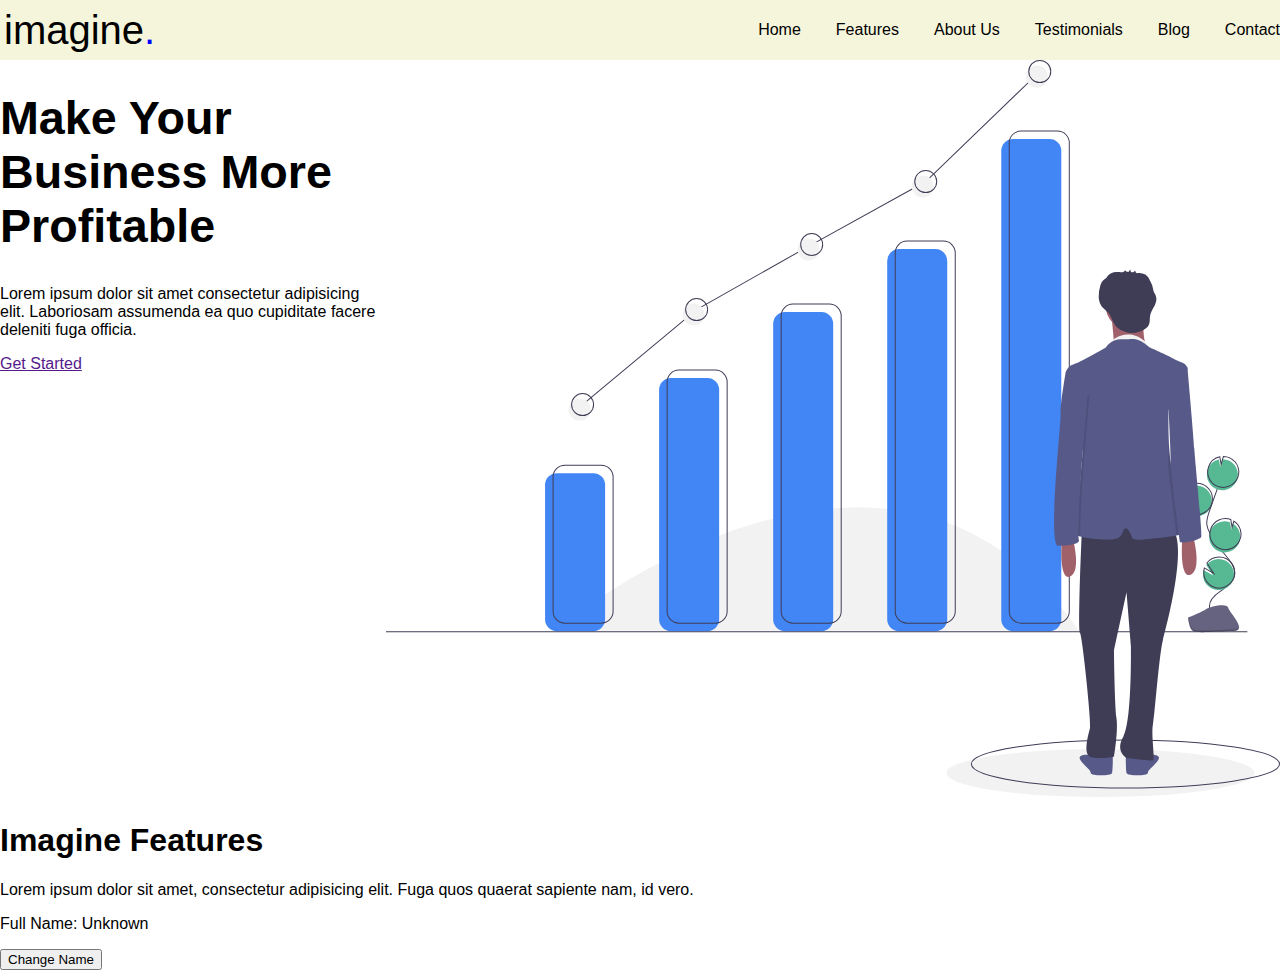
<file: public/index.html>
<!DOCTYPE html>
<html lang="en">
<head>
    <meta charset="UTF-8">
    <meta name="viewport" content="width=device-width, initial-scale=1.0">
    <title>Imagine</title>
   <link rel="stylesheet" href="./css/style.css">
   <script src="./js/script.js" defer></script> 
</head>
<body>
    <div>
        <nav id="navbar">
            <div>
                <a href="" id="logo">imagine<span id="dot">.</span></a>
            </div>
            <div class="nav-items">
            <ul id="nav-links">
                <li>
                    <a href="" class="nav-items">Home</a>
                </li>
                <li>
                    <a href="" class="nav-items">Features</a>
                </li>
                <li>
                    <a href="" class="nav-items">About Us</a>
                </li>
                <li>
                    <a href="" class="nav-items">Testimonials</a>
                </li>
                <li>
                    <a href="" class="nav-items">Blog</a>
                </li>
                <li>
                    <a href="" class="nav-items">Contact</a>
                </li>
            </ul>
        </nav>
        <section id="heading">
            <div>
                <h1 id="heading1">Make Your Business More Profitable</h1>
                <p>
                Lorem ipsum dolor sit amet consectetur adipisicing elit.
                 Laboriosam assumenda ea quo cupiditate facere deleniti fuga officia.
                </p>
                <a href="">Get Started</a>
            </div>
            <div>
                <img src="./img/heroimage.svg" alt="graph image">
            </div>
        </section>
        <section>
            <h1>Imagine Features</h1>
            <p>Lorem ipsum dolor sit amet, consectetur adipisicing elit. Fuga quos quaerat sapiente nam, id vero.</p>
        </section>

    </div>
    <p>Full Name: <span id="name">Unknown</span></p>
    <button id="btn">Change Name</button>
</body>
</html>
</file>
<file: public/css/style.css>
body{
    margin: 0 auto;
    padding: 0;
    font-family: 'open sans', sans-serif;
}


#logo {
    color: black;
    font-size: 30pt;
    /* font-family: 'open sans', sans-serif; */
    text-decoration: none;
    padding-left: 4px;
   /* letter-spacing: -2px; */
}
#dot {
    color: blue;
}
#navbar {
    display: flex;
    justify-content: space-between;
    align-items: center;
    /* padding: 0 20pt; */
    width: 100%;
    height: 60px;
    background-color:beige;
    /* padding-right: 150px; */
}

#nav-links {
    display: flex;
    text-decoration: none;
    justify-content: center;
    align-items: center;
    gap: 35px;
    list-style: none;
    padding: 0 30 0 30;
    
}
.nav-items {
    text-decoration: none;
    color: black;
}
#heading { 
    display: flex;
}
#heading1 {
    font-size: 35pt ;
    font-weight: 200pt;
}

/* Trying psuedo codes */
/* a:link{
    color: brown;
}
a:visited{
    color:burlywood;
}
a:hover{
    color: blueviolet;
}
a:active{
    color:blue;
} */
</file>
